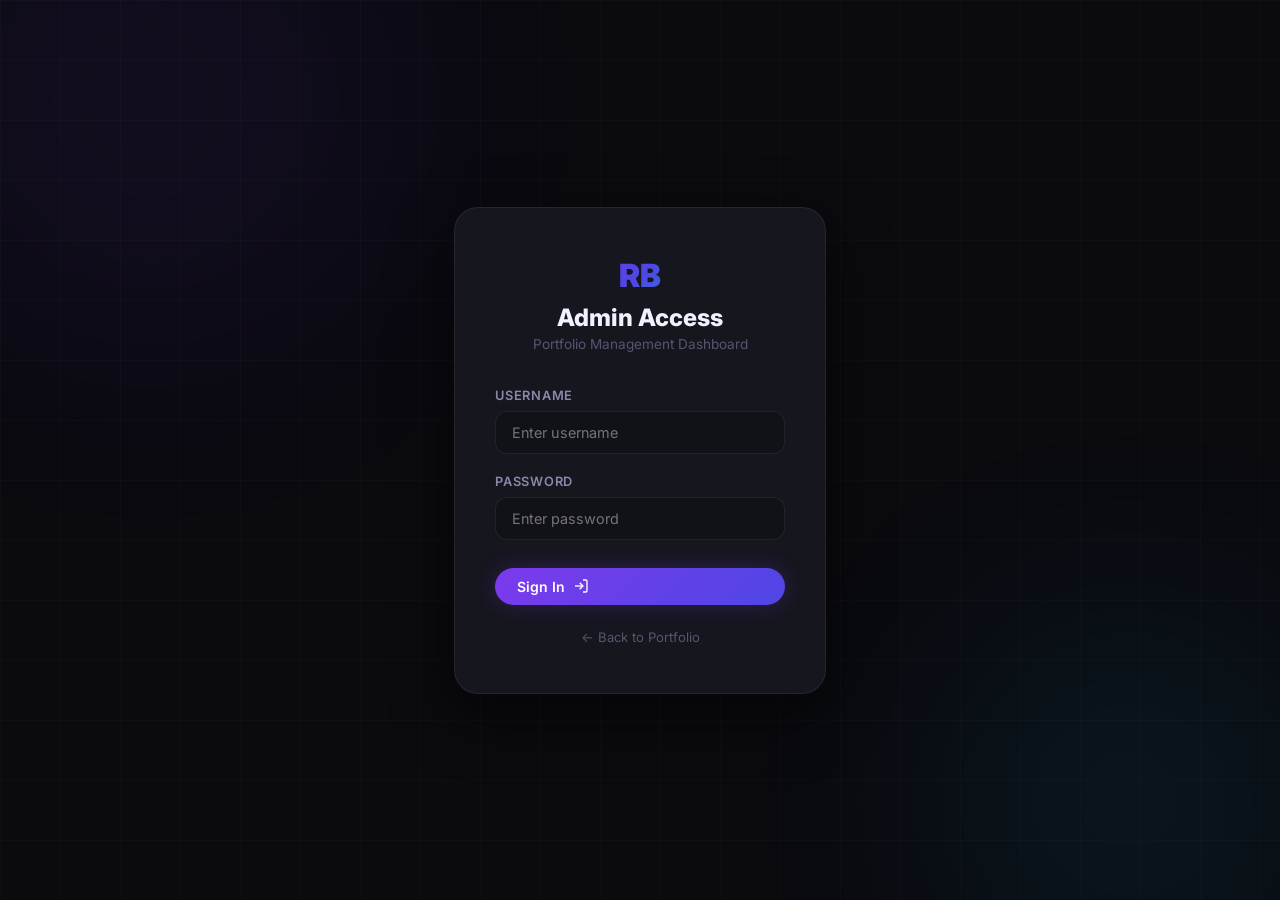
<file: admin/dashboard.html>
<!DOCTYPE html>
<html lang="en">
<head>
  <meta charset="UTF-8" />
  <meta name="viewport" content="width=device-width, initial-scale=1.0" />
  <title>Admin Dashboard — Portfolio</title>
  <link rel="preconnect" href="https://fonts.googleapis.com" />
  <link href="https://fonts.googleapis.com/css2?family=Inter:wght@400;500;600;700;800&family=JetBrains+Mono:wght@400;500&display=swap" rel="stylesheet" />
  <link rel="stylesheet" href="admin.css" />
</head>
<body>

<!-- Auth guard -->
<script>
  // Accept sessionStorage (HTTP) or localStorage fallback (file://)
  if (sessionStorage.getItem('admin_auth') !== 'true' &&
      localStorage.getItem('admin_auth') !== 'true') {
    window.location.href = 'login.html';
  }
</script>

<div class="admin-layout">
  <!-- SIDEBAR -->
  <aside class="sidebar" id="sidebar">
    <div class="sidebar-brand">
      <span class="sidebar-logo">RB Admin</span>
      <span class="sidebar-subtitle">Portfolio Dashboard</span>
    </div>
    <nav class="sidebar-nav">
      <div class="sidebar-section-label">Overview</div>
      <button class="sidebar-link active" data-panel="dashboard">
        <span class="sidebar-icon">📊</span> Dashboard
      </button>

      <div class="sidebar-section-label">Content</div>
      <button class="sidebar-link" data-panel="profile">
        <span class="sidebar-icon">👤</span> Profile
      </button>
      <button class="sidebar-link" data-panel="experience">
        <span class="sidebar-icon">💼</span> Experience
      </button>
      <button class="sidebar-link" data-panel="projects">
        <span class="sidebar-icon">🚀</span> Projects
      </button>
      <button class="sidebar-link" data-panel="skills">
        <span class="sidebar-icon">⚙️</span> Skills
      </button>
      <button class="sidebar-link" data-panel="education">
        <span class="sidebar-icon">🎓</span> Education
      </button>
      <button class="sidebar-link" data-panel="certifications">
        <span class="sidebar-icon">🏆</span> Certifications
      </button>
      <button class="sidebar-link" data-panel="achievements">
        <span class="sidebar-icon">📈</span> Achievements
      </button>
      <button class="sidebar-link" data-panel="social">
        <span class="sidebar-icon">🔗</span> Social Links
      </button>

      <div class="sidebar-section-label">System</div>
      <button class="sidebar-link" data-panel="settings">
        <span class="sidebar-icon">🔑</span> Settings
      </button>
      <button class="sidebar-link" data-panel="export">
        <span class="sidebar-icon">⬇️</span> Export JSON
      </button>
    </nav>
    <div class="sidebar-footer">
      <button class="sidebar-link btn-danger" id="logout-btn" style="color:#f87171">
        <span class="sidebar-icon">🚪</span> Logout
      </button>
    </div>
  </aside>

  <!-- MAIN -->
  <div class="main">
    <header class="topbar">
      <div style="display:flex;align-items:center;gap:12px">
        <button class="sidebar-toggle" id="sidebar-toggle">☰</button>
        <div class="topbar-title" id="topbar-title">Dashboard</div>
      </div>
      <div class="topbar-actions">
        <a href="../index.html" target="_blank" class="btn btn-secondary btn-sm">
          <svg width="14" height="14" viewBox="0 0 24 24" fill="none" stroke="currentColor" stroke-width="2"><path d="M18 13v6a2 2 0 0 1-2 2H5a2 2 0 0 1-2-2V8a2 2 0 0 1 2-2h6"/><polyline points="15 3 21 3 21 9"/><line x1="10" y1="14" x2="21" y2="3"/></svg>
          View Portfolio
        </a>
        <button class="btn btn-primary btn-sm" id="save-all-btn">
          <svg width="14" height="14" viewBox="0 0 24 24" fill="none" stroke="currentColor" stroke-width="2"><path d="M19 21H5a2 2 0 0 1-2-2V5a2 2 0 0 1 2-2h11l5 5v11a2 2 0 0 1-2 2z"/><polyline points="17 21 17 13 7 13 7 21"/><polyline points="7 3 7 8 15 8"/></svg>
          Save Changes
        </button>
      </div>
    </header>

    <div class="content">
      <div class="alert alert-success" id="global-success">✅ Changes saved successfully!</div>
      <div class="alert alert-error" id="global-error">❌ An error occurred. Please try again.</div>

      <!-- ═══ DASHBOARD ═══ -->
      <div class="panel active" id="panel-dashboard">
        <h2 style="font-size:1.4rem;font-weight:800;margin-bottom:24px">Welcome back, Rohan 👋</h2>
        <div style="display:grid;grid-template-columns:repeat(auto-fit,minmax(160px,1fr));gap:16px;margin-bottom:32px" id="dash-stats"></div>
        <div class="form-section">
          <div class="form-section-title">Quick Actions</div>
          <div style="display:flex;gap:12px;flex-wrap:wrap">
            <button class="btn btn-primary" data-panel="projects">+ Add Project</button>
            <button class="btn btn-secondary" data-panel="experience">+ Add Experience</button>
            <button class="btn btn-secondary" data-panel="export">⬇ Export JSON</button>
            <a href="../index.html" target="_blank" class="btn btn-secondary">👁 View Portfolio</a>
          </div>
        </div>
      </div>

      <!-- ═══ PROFILE ═══ -->
      <div class="panel" id="panel-profile">
        <div class="form-section">
          <div class="form-section-title">Personal Information</div>
          <div class="form-row">
            <div class="form-group">
              <label class="form-label">Full Name *</label>
              <input type="text" class="form-input" id="p-name" placeholder="Rohan Badgujar" />
            </div>
            <div class="form-group">
              <label class="form-label">Email *</label>
              <input type="email" class="form-input" id="p-email" placeholder="rohan@example.com" />
            </div>
          </div>
          <div class="form-row">
            <div class="form-group">
              <label class="form-label">Title *</label>
              <input type="text" class="form-input" id="p-title" placeholder="AI Software Engineer" />
            </div>
            <div class="form-group">
              <label class="form-label">Location</label>
              <input type="text" class="form-input" id="p-location" placeholder="Mumbai, India" />
            </div>
          </div>
          <div class="form-row">
            <div class="form-group">
              <label class="form-label">Current Company</label>
              <input type="text" class="form-input" id="p-company" placeholder="Reliance Industries" />
            </div>
            <div class="form-group">
              <label class="form-label">Current Role</label>
              <input type="text" class="form-input" id="p-role" placeholder="Software Engineer" />
            </div>
          </div>
          <div class="form-row">
            <div class="form-group">
              <label class="form-label">Years of Experience</label>
              <input type="text" class="form-input" id="p-experience" placeholder="3+" />
            </div>
            <div class="form-group">
              <label class="form-label">Profile Image URL</label>
              <input type="text" class="form-input" id="p-image" placeholder="assets/profile.jpg" />
            </div>
          </div>
          <div class="form-group">
            <label class="form-label">Tagline</label>
            <input type="text" class="form-input" id="p-tagline" placeholder="Building intelligent systems..." />
          </div>
          <div class="form-group">
            <label class="form-label">Professional Bio *</label>
            <textarea class="form-textarea" id="p-bio" rows="5" placeholder="Write your professional bio..."></textarea>
          </div>
          <div class="form-group">
            <label class="form-label">Resume URL</label>
            <input type="text" class="form-input" id="p-resume" placeholder="assets/resume.pdf" />
          </div>
        </div>
      </div>

      <!-- ═══ EXPERIENCE ═══ -->
      <div class="panel" id="panel-experience">
        <div style="display:flex;justify-content:space-between;align-items:center;margin-bottom:20px">
          <h3 style="font-size:1rem;font-weight:700">Experience</h3>
          <button class="btn btn-primary btn-sm" id="add-exp-btn">+ Add Experience</button>
        </div>
        <div class="item-list" id="exp-list"></div>
      </div>

      <!-- ═══ PROJECTS ═══ -->
      <div class="panel" id="panel-projects">
        <div style="display:flex;justify-content:space-between;align-items:center;margin-bottom:20px">
          <h3 style="font-size:1rem;font-weight:700">Projects</h3>
          <button class="btn btn-primary btn-sm" id="add-proj-btn">+ Add Project</button>
        </div>
        <div class="item-list" id="proj-list"></div>
      </div>

      <!-- ═══ SKILLS ═══ -->
      <div class="panel" id="panel-skills">
        <div class="form-section">
          <div class="form-section-title">Skills by Category</div>
          <p style="color:var(--text-muted);font-size:0.85rem;margin-bottom:20px">Enter comma-separated skills for each category.</p>
          <div id="skills-editor"></div>
        </div>
      </div>

      <!-- ═══ EDUCATION ═══ -->
      <div class="panel" id="panel-education">
        <div style="display:flex;justify-content:space-between;align-items:center;margin-bottom:20px">
          <h3 style="font-size:1rem;font-weight:700">Education</h3>
          <button class="btn btn-primary btn-sm" id="add-edu-btn">+ Add Education</button>
        </div>
        <div class="item-list" id="edu-list"></div>
      </div>

      <!-- ═══ CERTIFICATIONS ═══ -->
      <div class="panel" id="panel-certifications">
        <div style="display:flex;justify-content:space-between;align-items:center;margin-bottom:20px">
          <h3 style="font-size:1rem;font-weight:700">Certifications</h3>
          <button class="btn btn-primary btn-sm" id="add-cert-btn">+ Add Certification</button>
        </div>
        <div class="item-list" id="cert-list"></div>
      </div>

      <!-- ═══ ACHIEVEMENTS ═══ -->
      <div class="panel" id="panel-achievements">
        <div class="form-section">
          <div class="form-section-title">Achievement Stats</div>
          <div class="form-row">
            <div class="form-group"><label class="form-label">LeetCode Problems</label><input type="number" class="form-input" id="ach-leetcode" /></div>
            <div class="form-group"><label class="form-label">GitHub Repos</label><input type="number" class="form-input" id="ach-github" /></div>
          </div>
          <div class="form-row">
            <div class="form-group"><label class="form-label">Years Experience</label><input type="number" class="form-input" id="ach-years" /></div>
            <div class="form-group"><label class="form-label">Projects Built</label><input type="number" class="form-input" id="ach-projects" /></div>
          </div>
          <div class="form-row">
            <div class="form-group"><label class="form-label">Certifications</label><input type="number" class="form-input" id="ach-certs" /></div>
            <div class="form-group"><label class="form-label">GitHub Contributions</label><input type="number" class="form-input" id="ach-contributions" /></div>
          </div>
        </div>
      </div>

      <!-- ═══ SOCIAL ═══ -->
      <div class="panel" id="panel-social">
        <div class="form-section">
          <div class="form-section-title">Social Links</div>
          <div id="social-editor"></div>
        </div>
      </div>

      <!-- ═══ SETTINGS ═══ -->
      <div class="panel" id="panel-settings">
        <div class="form-section">
          <div class="form-section-title">Admin Credentials</div>
          <div class="alert alert-warning visible">⚠️ Changing these will update login credentials in data.json</div>
          <div class="form-row">
            <div class="form-group">
              <label class="form-label">Admin Username</label>
              <input type="text" class="form-input" id="s-username" />
            </div>
            <div class="form-group">
              <label class="form-label">Admin Password</label>
              <input type="password" class="form-input" id="s-password" />
            </div>
          </div>
        </div>
      </div>

      <!-- ═══ EXPORT ═══ -->
      <div class="panel" id="panel-export">
        <div class="export-section">
          <div class="export-icon">📦</div>
          <div class="export-title">Export data.json</div>
          <div class="export-desc">Validate and download your complete portfolio data as a formatted JSON file.<br />Place it in the root portfolio folder to update your live site.</div>
          <button class="btn btn-primary" id="validate-btn" style="margin-bottom:16px">
            🔍 Validate & Preview
          </button>
          <div id="validation-output" style="margin-bottom:20px"></div>
          <button class="btn btn-success" id="export-btn" style="display:none">
            ⬇️ Download data.json
          </button>
        </div>
      </div>
    </div><!-- /content -->
  </div><!-- /main -->
</div><!-- /layout -->

<!-- ─── MODALS ─── -->

<!-- Experience Modal -->
<div class="modal-overlay" id="exp-modal">
  <div class="modal">
    <div class="modal-header">
      <div class="modal-title" id="exp-modal-title">Add Experience</div>
      <button class="modal-close" data-close="exp-modal">✕</button>
    </div>
    <div class="modal-body">
      <input type="hidden" id="exp-edit-id" />
      <div class="form-row">
        <div class="form-group"><label class="form-label">Company *</label><input type="text" class="form-input" id="em-company" /></div>
        <div class="form-group"><label class="form-label">Role *</label><input type="text" class="form-input" id="em-role" /></div>
      </div>
      <div class="form-row">
        <div class="form-group"><label class="form-label">Start Date</label><input type="text" class="form-input" id="em-start" placeholder="Jan 2022" /></div>
        <div class="form-group"><label class="form-label">End Date</label><input type="text" class="form-input" id="em-end" placeholder="Present" /></div>
      </div>
      <div class="form-row">
        <div class="form-group"><label class="form-label">Location</label><input type="text" class="form-input" id="em-location" /></div>
        <div class="form-group"><label class="form-label">Type</label><input type="text" class="form-input" id="em-type" placeholder="Full-time / Internship" /></div>
      </div>
      <div class="form-group">
        <label class="form-label">Technologies (comma separated)</label>
        <input type="text" class="form-input" id="em-tech" placeholder="Java, Spring Boot, Kafka" />
      </div>
      <div class="form-group">
        <label class="form-label">Description (one bullet per line)</label>
        <textarea class="form-textarea" id="em-desc" rows="5" placeholder="Built microservices...&#10;Improved performance by..."></textarea>
      </div>
      <div class="toggle-wrap">
        <label class="toggle"><input type="checkbox" id="em-current" /><div class="toggle-track"></div><div class="toggle-thumb"></div></label>
        <span style="font-size:0.85rem;color:var(--text-secondary)">Currently working here</span>
      </div>
    </div>
    <div class="modal-footer">
      <button class="btn btn-secondary" data-close="exp-modal">Cancel</button>
      <button class="btn btn-primary" id="save-exp-btn">Save Experience</button>
    </div>
  </div>
</div>

<!-- Project Modal -->
<div class="modal-overlay" id="proj-modal">
  <div class="modal">
    <div class="modal-header">
      <div class="modal-title" id="proj-modal-title">Add Project</div>
      <button class="modal-close" data-close="proj-modal">✕</button>
    </div>
    <div class="modal-body">
      <input type="hidden" id="proj-edit-id" />
      <div class="form-group"><label class="form-label">Project Name *</label><input type="text" class="form-input" id="pm-name" /></div>
      <div class="form-group"><label class="form-label">Description *</label><textarea class="form-textarea" id="pm-desc" rows="3"></textarea></div>
      <div class="form-row">
        <div class="form-group"><label class="form-label">GitHub URL</label><input type="url" class="form-input" id="pm-github" placeholder="https://github.com/..." /></div>
        <div class="form-group"><label class="form-label">Live Demo URL</label><input type="url" class="form-input" id="pm-demo" placeholder="https://..." /></div>
      </div>
      <div class="form-row">
        <div class="form-group"><label class="form-label">Image URL</label><input type="text" class="form-input" id="pm-image" placeholder="assets/project-images/..." /></div>
        <div class="form-group">
          <label class="form-label">Category</label>
          <select class="form-select" id="pm-category">
            <option value="AI">AI / LLM</option>
            <option value="Backend">Backend</option>
            <option value="Frontend">Frontend</option>
            <option value="Other">Other</option>
          </select>
        </div>
      </div>
      <div class="form-group"><label class="form-label">Technologies (comma separated)</label><input type="text" class="form-input" id="pm-tech" /></div>
      <div class="toggle-wrap">
        <label class="toggle"><input type="checkbox" id="pm-featured" /><div class="toggle-track"></div><div class="toggle-thumb"></div></label>
        <span style="font-size:0.85rem;color:var(--text-secondary)">Featured project</span>
      </div>
    </div>
    <div class="modal-footer">
      <button class="btn btn-secondary" data-close="proj-modal">Cancel</button>
      <button class="btn btn-primary" id="save-proj-btn">Save Project</button>
    </div>
  </div>
</div>

<!-- Education Modal -->
<div class="modal-overlay" id="edu-modal">
  <div class="modal">
    <div class="modal-header">
      <div class="modal-title" id="edu-modal-title">Add Education</div>
      <button class="modal-close" data-close="edu-modal">✕</button>
    </div>
    <div class="modal-body">
      <input type="hidden" id="edu-edit-id" />
      <div class="form-group"><label class="form-label">Institution *</label><input type="text" class="form-input" id="edm-institution" /></div>
      <div class="form-row">
        <div class="form-group"><label class="form-label">Degree *</label><input type="text" class="form-input" id="edm-degree" /></div>
        <div class="form-group"><label class="form-label">Field of Study</label><input type="text" class="form-input" id="edm-field" /></div>
      </div>
      <div class="form-row">
        <div class="form-group"><label class="form-label">Start Year</label><input type="text" class="form-input" id="edm-start" placeholder="2018" /></div>
        <div class="form-group"><label class="form-label">End Year</label><input type="text" class="form-input" id="edm-end" placeholder="2022" /></div>
      </div>
      <div class="form-group"><label class="form-label">Grade / GPA</label><input type="text" class="form-input" id="edm-grade" placeholder="8.5 CGPA / 3.8 GPA" /></div>
    </div>
    <div class="modal-footer">
      <button class="btn btn-secondary" data-close="edu-modal">Cancel</button>
      <button class="btn btn-primary" id="save-edu-btn">Save Education</button>
    </div>
  </div>
</div>

<!-- Certification Modal -->
<div class="modal-overlay" id="cert-modal">
  <div class="modal">
    <div class="modal-header">
      <div class="modal-title" id="cert-modal-title">Add Certification</div>
      <button class="modal-close" data-close="cert-modal">✕</button>
    </div>
    <div class="modal-body">
      <input type="hidden" id="cert-edit-id" />
      <div class="form-group"><label class="form-label">Certification Name *</label><input type="text" class="form-input" id="cm-name" /></div>
      <div class="form-row">
        <div class="form-group"><label class="form-label">Issuing Organization *</label><input type="text" class="form-input" id="cm-issuer" /></div>
        <div class="form-group"><label class="form-label">Year</label><input type="text" class="form-input" id="cm-date" placeholder="2024" /></div>
      </div>
      <div class="form-group"><label class="form-label">Credential URL</label><input type="url" class="form-input" id="cm-url" placeholder="https://..." /></div>
    </div>
    <div class="modal-footer">
      <button class="btn btn-secondary" data-close="cert-modal">Cancel</button>
      <button class="btn btn-primary" id="save-cert-btn">Save Certification</button>
    </div>
  </div>
</div>

<script src="../data.js"></script>
<script src="admin.js"></script>
</body>
</html>
</file>
<file: admin/admin.css>
/* =============================================
   ADMIN PANEL CSS
   ============================================= */
:root {
  --bg-primary: #0a0a0f;
  --bg-secondary: #111118;
  --bg-card: #16161f;
  --bg-card-hover: #1c1c28;

  --text-primary: #f0f0ff;
  --text-secondary: #8888aa;
  --text-muted: #555570;

  --accent-1: #7c3aed;
  --accent-2: #4f46e5;
  --accent-3: #06b6d4;
  --accent-gradient: linear-gradient(135deg, #7c3aed, #4f46e5, #06b6d4);
  --accent-gradient-btn: linear-gradient(135deg, #7c3aed 0%, #4f46e5 100%);

  --border: rgba(255, 255, 255, 0.07);
  --border-hover: rgba(124, 58, 237, 0.4);

  --shadow-sm: 0 2px 8px rgba(0,0,0,0.3);
  --shadow-md: 0 8px 32px rgba(0,0,0,0.4);
  --shadow-lg: 0 20px 60px rgba(0,0,0,0.5);
  --shadow-glow: 0 0 40px rgba(124, 58, 237, 0.15);

  --radius-sm: 8px;
  --radius-md: 12px;
  --radius-lg: 16px;
  --radius-xl: 24px;

  --sidebar-w: 260px;
  --font-sans: 'Inter', -apple-system, sans-serif;
}

*, *::before, *::after { box-sizing: border-box; margin: 0; padding: 0; }

body {
  font-family: var(--font-sans);
  background: var(--bg-primary);
  color: var(--text-primary);
  -webkit-font-smoothing: antialiased;
  min-height: 100vh;
}

::-webkit-scrollbar { width: 5px; }
::-webkit-scrollbar-track { background: var(--bg-primary); }
::-webkit-scrollbar-thumb { background: var(--accent-1); border-radius: 10px; }

/* ─── LAYOUT ─── */
.admin-layout {
  display: flex;
  min-height: 100vh;
}

/* ─── SIDEBAR ─── */
.sidebar {
  width: var(--sidebar-w);
  background: var(--bg-card);
  border-right: 1px solid var(--border);
  display: flex;
  flex-direction: column;
  position: fixed;
  top: 0;
  left: 0;
  height: 100vh;
  overflow-y: auto;
  z-index: 100;
  transition: transform 0.3s ease;
}
.sidebar-brand {
  padding: 28px 24px 20px;
  border-bottom: 1px solid var(--border);
}
.sidebar-logo {
  font-size: 1.3rem;
  font-weight: 900;
  background: var(--accent-gradient);
  -webkit-background-clip: text;
  -webkit-text-fill-color: transparent;
  background-clip: text;
  display: block;
  margin-bottom: 2px;
}
.sidebar-subtitle {
  font-size: 0.72rem;
  color: var(--text-muted);
  font-weight: 500;
}
.sidebar-nav { flex: 1; padding: 16px 12px; }
.sidebar-section-label {
  font-size: 0.65rem;
  text-transform: uppercase;
  letter-spacing: 0.12em;
  color: var(--text-muted);
  font-weight: 700;
  padding: 8px 12px 4px;
  margin-top: 8px;
}
.sidebar-link {
  display: flex;
  align-items: center;
  gap: 10px;
  padding: 10px 12px;
  border-radius: var(--radius-md);
  color: var(--text-secondary);
  font-size: 0.875rem;
  font-weight: 500;
  text-decoration: none;
  cursor: pointer;
  border: none;
  background: none;
  width: 100%;
  text-align: left;
  transition: all 0.2s ease;
  margin-bottom: 2px;
}
.sidebar-link:hover {
  background: rgba(255,255,255,0.05);
  color: var(--text-primary);
}
.sidebar-link.active {
  background: rgba(124,58,237,0.15);
  color: var(--accent-1);
  border: 1px solid rgba(124,58,237,0.2);
}
.sidebar-icon { font-size: 1rem; width: 20px; text-align: center; }
.sidebar-footer {
  padding: 16px 12px;
  border-top: 1px solid var(--border);
}

/* ─── MAIN ─── */
.main {
  flex: 1;
  margin-left: var(--sidebar-w);
  min-height: 100vh;
  display: flex;
  flex-direction: column;
}
.topbar {
  position: sticky;
  top: 0;
  background: rgba(10,10,15,0.8);
  backdrop-filter: blur(20px);
  border-bottom: 1px solid var(--border);
  padding: 16px 32px;
  display: flex;
  align-items: center;
  justify-content: space-between;
  z-index: 50;
}
.topbar-title {
  font-size: 1.1rem;
  font-weight: 700;
  color: var(--text-primary);
}
.topbar-actions { display: flex; align-items: center; gap: 12px; }
.content {
  flex: 1;
  padding: 32px;
  max-width: 900px;
}
.panel { display: none; }
.panel.active { display: block; }

/* ─── FORM ELEMENTS ─── */
.form-group { margin-bottom: 20px; }
.form-label {
  display: block;
  font-size: 0.8rem;
  font-weight: 600;
  color: var(--text-secondary);
  margin-bottom: 8px;
  text-transform: uppercase;
  letter-spacing: 0.06em;
}
.form-input, .form-textarea, .form-select {
  width: 100%;
  background: var(--bg-secondary);
  border: 1px solid var(--border);
  border-radius: var(--radius-md);
  padding: 12px 16px;
  color: var(--text-primary);
  font-size: 0.9rem;
  font-family: var(--font-sans);
  outline: none;
  transition: border-color 0.2s;
  appearance: none;
}
.form-input:focus, .form-textarea:focus, .form-select:focus {
  border-color: var(--accent-1);
  box-shadow: 0 0 0 3px rgba(124,58,237,0.15);
}
.form-textarea { resize: vertical; min-height: 100px; }
.form-hint { font-size: 0.75rem; color: var(--text-muted); margin-top: 6px; }
.form-row { display: grid; grid-template-columns: 1fr 1fr; gap: 16px; }
.form-section {
  background: var(--bg-card);
  border: 1px solid var(--border);
  border-radius: var(--radius-lg);
  padding: 28px;
  margin-bottom: 24px;
}
.form-section-title {
  font-size: 0.95rem;
  font-weight: 700;
  color: var(--text-primary);
  margin-bottom: 20px;
  padding-bottom: 12px;
  border-bottom: 1px solid var(--border);
}

/* ─── BUTTONS ─── */
.btn {
  display: inline-flex;
  align-items: center;
  gap: 8px;
  padding: 10px 22px;
  border-radius: 100px;
  font-size: 0.875rem;
  font-weight: 600;
  text-decoration: none;
  transition: all 0.2s ease;
  cursor: pointer;
  border: none;
  outline: none;
  font-family: var(--font-sans);
}
.btn-primary {
  background: var(--accent-gradient-btn);
  color: #fff;
  box-shadow: 0 0 20px rgba(124,58,237,0.25);
}
.btn-primary:hover {
  transform: translateY(-1px);
  box-shadow: 0 0 35px rgba(124,58,237,0.4);
}
.btn-secondary {
  background: rgba(255,255,255,0.05);
  color: var(--text-primary);
  border: 1px solid var(--border);
}
.btn-secondary:hover { background: rgba(255,255,255,0.1); }
.btn-danger {
  background: rgba(239,68,68,0.1);
  color: #f87171;
  border: 1px solid rgba(239,68,68,0.25);
}
.btn-danger:hover { background: rgba(239,68,68,0.2); }
.btn-success {
  background: rgba(34,197,94,0.1);
  color: #4ade80;
  border: 1px solid rgba(34,197,94,0.25);
}
.btn-success:hover { background: rgba(34,197,94,0.2); }
.btn-sm { padding: 7px 14px; font-size: 0.78rem; }
.btn-icon { padding: 8px; border-radius: var(--radius-sm); }

/* ─── CARDS / ITEMS ─── */
.item-list { display: flex; flex-direction: column; gap: 12px; }
.item-card {
  background: var(--bg-secondary);
  border: 1px solid var(--border);
  border-radius: var(--radius-md);
  padding: 16px 20px;
  display: flex;
  align-items: center;
  gap: 16px;
  transition: border-color 0.2s;
}
.item-card:hover { border-color: var(--border-hover); }
.item-info { flex: 1 }
.item-title { font-size: 0.9rem; font-weight: 600; color: var(--text-primary); margin-bottom: 2px; }
.item-subtitle { font-size: 0.78rem; color: var(--text-muted); }
.item-actions { display: flex; gap: 8px; flex-shrink: 0; }
.add-btn-row { margin-top: 16px; }

/* ─── BADGES ─── */
.badge {
  display: inline-block;
  font-size: 0.68rem;
  font-weight: 600;
  padding: 3px 9px;
  border-radius: 100px;
}
.badge-purple { background: rgba(124,58,237,0.15); color: var(--accent-1); border: 1px solid rgba(124,58,237,0.25); }
.badge-cyan { background: rgba(6,182,212,0.1); color: var(--accent-3); border: 1px solid rgba(6,182,212,0.2); }
.badge-green { background: rgba(34,197,94,0.1); color: #4ade80; border: 1px solid rgba(34,197,94,0.2); }

/* ─── ALERTS ─── */
.alert {
  padding: 12px 16px;
  border-radius: var(--radius-md);
  font-size: 0.85rem;
  margin-bottom: 16px;
  display: none;
}
.alert.visible { display: flex; align-items: center; gap: 10px; }
.alert-success { background: rgba(34,197,94,0.1); border: 1px solid rgba(34,197,94,0.25); color: #4ade80; }
.alert-error { background: rgba(239,68,68,0.1); border: 1px solid rgba(239,68,68,0.25); color: #f87171; }
.alert-warning { background: rgba(234,179,8,0.1); border: 1px solid rgba(234,179,8,0.2); color: #facc15; }

/* ─── MODAL ─── */
.modal-overlay {
  position: fixed;
  inset: 0;
  background: rgba(0,0,0,0.7);
  backdrop-filter: blur(6px);
  display: none;
  align-items: center;
  justify-content: center;
  z-index: 500;
  padding: 24px;
}
.modal-overlay.open { display: flex; }
.modal {
  background: var(--bg-card);
  border: 1px solid var(--border);
  border-radius: var(--radius-xl);
  width: 100%;
  max-width: 600px;
  max-height: 85vh;
  overflow-y: auto;
  box-shadow: var(--shadow-lg);
}
.modal-header {
  padding: 24px 28px 16px;
  border-bottom: 1px solid var(--border);
  display: flex;
  align-items: center;
  justify-content: space-between;
}
.modal-title { font-size: 1rem; font-weight: 700; }
.modal-close {
  background: none;
  border: none;
  color: var(--text-muted);
  cursor: pointer;
  font-size: 1.2rem;
  padding: 4px;
  border-radius: var(--radius-sm);
  transition: color 0.2s;
}
.modal-close:hover { color: var(--text-primary); }
.modal-body { padding: 24px 28px; }
.modal-footer {
  padding: 16px 28px 24px;
  display: flex;
  gap: 10px;
  justify-content: flex-end;
  border-top: 1px solid var(--border);
}

/* ─── JSON EXPORT ─── */
.export-section {
  background: var(--bg-card);
  border: 1px solid var(--border);
  border-radius: var(--radius-lg);
  padding: 32px;
  text-align: center;
}
.export-icon { font-size: 3rem; margin-bottom: 16px; }
.export-title { font-size: 1.2rem; font-weight: 700; margin-bottom: 8px; }
.export-desc { color: var(--text-muted); font-size: 0.875rem; margin-bottom: 24px; }
.validation-results { text-align: left; }
.validation-item {
  display: flex;
  align-items: center;
  gap: 10px;
  padding: 8px 0;
  font-size: 0.85rem;
  border-bottom: 1px solid var(--border);
}
.validation-item:last-child { border: none; }

/* ─── TOGGLE ─── */
.toggle-wrap { display: flex; align-items: center; gap: 12px; }
.toggle {
  position: relative;
  width: 44px;
  height: 24px;
  cursor: pointer;
}
.toggle input { opacity: 0; width: 0; height: 0; position: absolute; }
.toggle-track {
  position: absolute;
  inset: 0;
  background: var(--border);
  border-radius: 100px;
  transition: background 0.2s;
}
.toggle input:checked + .toggle-track { background: var(--accent-1); }
.toggle-thumb {
  position: absolute;
  top: 3px;
  left: 3px;
  width: 18px;
  height: 18px;
  background: white;
  border-radius: 50%;
  transition: transform 0.2s;
}
.toggle input:checked ~ .toggle-thumb { transform: translateX(20px); }

/* ─── HAMBURGER (mobile sidebar) ─── */
.sidebar-toggle {
  display: none;
  background: none;
  border: none;
  color: var(--text-primary);
  font-size: 1.4rem;
  cursor: pointer;
}

/* ─── RESPONSIVE ─── */
@media (max-width: 768px) {
  .sidebar { transform: translateX(-100%); }
  .sidebar.open { transform: translateX(0); }
  .main { margin-left: 0; }
  .sidebar-toggle { display: block; }
  .content { padding: 20px 16px; }
  .form-row { grid-template-columns: 1fr; }
  .topbar { padding: 14px 16px; }
}
</file>
